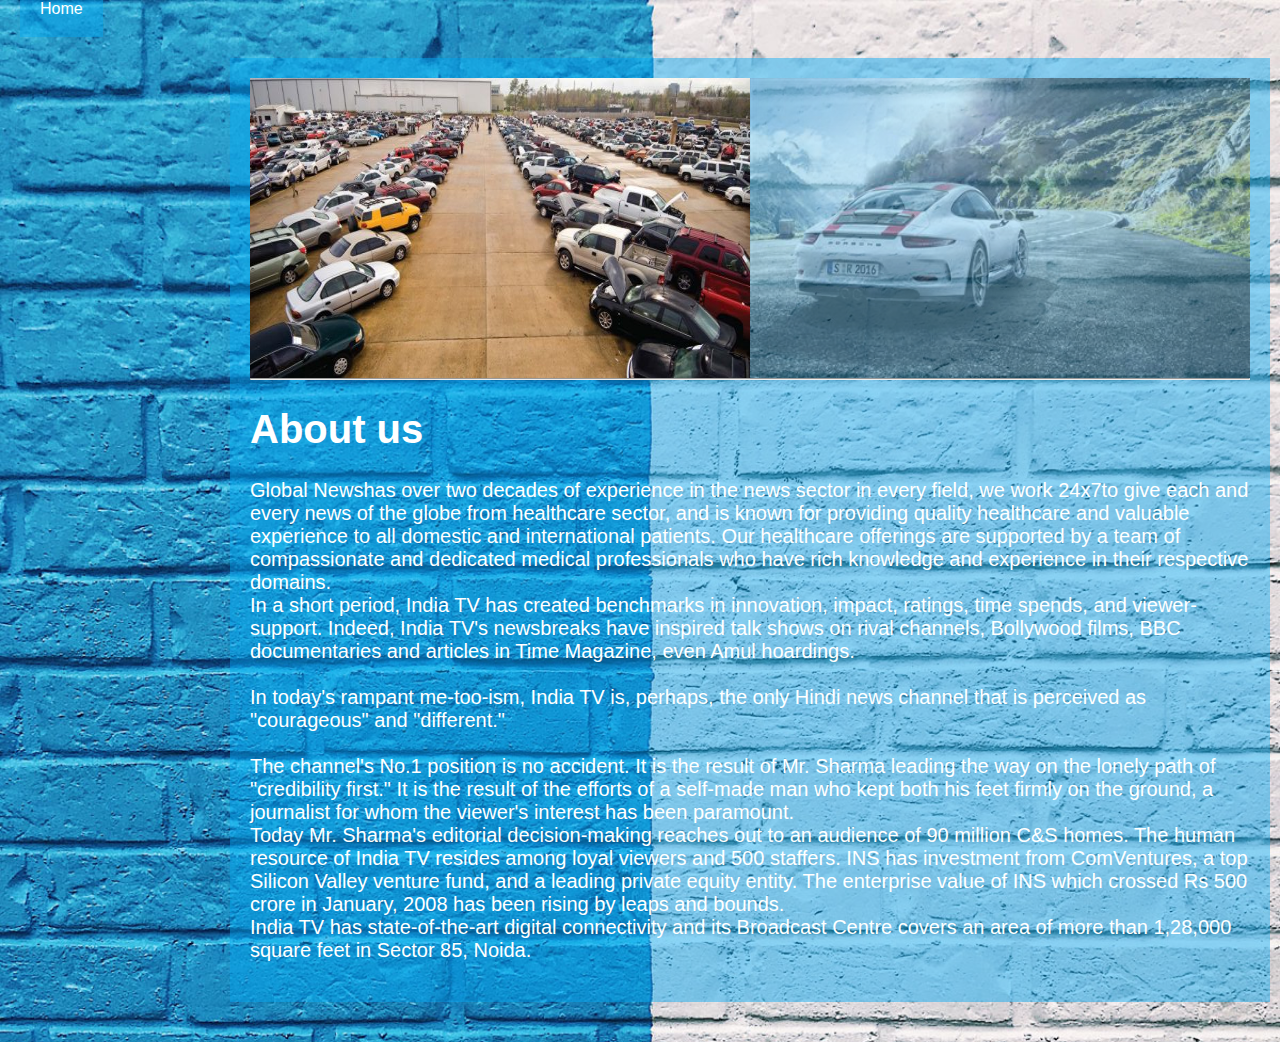
<file: aboutus.html>
<!DOCTYPE html>
<html lang="en" dir="ltr">
  <head>
    <meta charset="utf-8">
    <title>About us</title>
    <link rel="stylesheet" href="aboutus.css">
  </head>
  <body>
    <a class="home" href="index.html">Home</a>
    <div class="aboutus">
      <div class="img">
      <img src="bg-2.jpg" alt="hospital">
      </div>
      <div class="img1">
      <img src="forclient.png" alt="hospital">
      </div>
      <br><br>
      <hr>

      <h1> About us</h1>
      <p>Global Newshas over two decades of experience in the news sector in every field, we work 24x7to give each and every news of the globe from  healthcare sector, and is known for providing quality healthcare and valuable experience to all domestic and international patients. Our healthcare offerings are supported by a team of compassionate and dedicated medical professionals who have rich knowledge and experience in their respective domains.<br>

      In a short period, India TV has created benchmarks in innovation, impact, ratings, time spends, and viewer-support. Indeed, India TV's newsbreaks have inspired talk shows on rival channels, Bollywood films, BBC documentaries and articles in Time Magazine, even Amul hoardings.<br><br>

In today's rampant me-too-ism, India TV is, perhaps, the only Hindi news channel that is perceived as "courageous" and "different."<br><br>

The channel's No.1 position is no accident. It is the result of Mr. Sharma leading the way on the lonely path of "credibility first." It is the result of the efforts of a self-made man who kept both his feet firmly on the ground, a journalist for whom the viewer's interest has been paramount.<br>

Today Mr. Sharma's editorial decision-making reaches out to an audience of 90 million C&S homes. The human resource of India TV resides among loyal viewers and 500 staffers. INS has investment from ComVentures, a top Silicon Valley venture fund, and a leading private equity entity. The enterprise value of INS which crossed Rs 500 crore in January, 2008 has been rising by leaps and bounds.<br>

India TV has state-of-the-art digital connectivity and its Broadcast Centre covers an area of more than 1,28,000 square feet in Sector 85, Noida.<br></p>


    </div>

  </body>
</html>
</file>
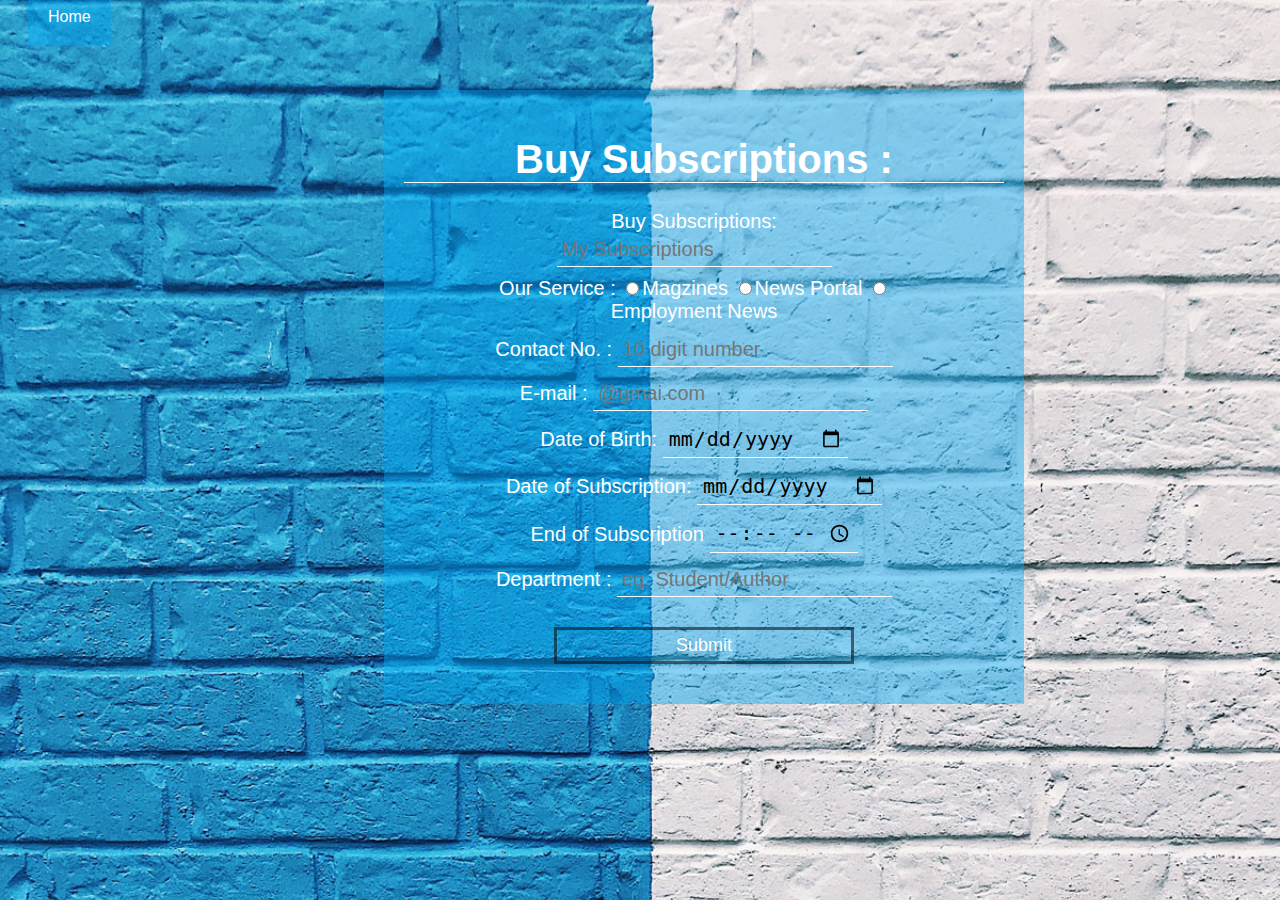
<file: Appointment.html>
<!DOCTYPE html>
<html lang="en" dir="ltr">
  <head>
    <meta charset="utf-8">
    <title>Buy</title>
    <link rel="stylesheet" href="appointmentstyle.css">
    <script>
      function sub(){document.write("Your Subscriptions has been booked! <br> Details Regarding booking send to your registered email and mobile no.<br> <br>THANK YOU FOR TAKING SUBSCRIPTIONS");}
    </script>
  </head>
  <body>
    <a class="home" href="index.html">Home</a>
<div class="form">
    <form class="appointment">
      <h1>Buy Subscriptions :</h1>

    <div class="a">Buy Subscriptions:<input type="text"  placeholder="My Subscriptions"><br></div>
      <div class="a">
        Our Service  : <input type="radio" value="M">Magzines
                  <input type="radio" value="F">News Portal
                  <input type="radio" value="F">Employment News
          </div>
      <div class="a">Contact No. : <input type="number"  placeholder="10 digit number"><br></div>
    <div class="a">  E-mail       : <input type="Email"  placeholder="@gmai.com"><br></div>
    <div class="a">  Date of Birth: <input type="date"  placeholder="DD/MM/YY"><br></div>
      <div class="a">Date of Subscription: <input type="Date"  placeholder="DD/mm/yy"><br></div>
      <div class="a">End of Subscription <input type="Time"  placeholder="time"><br></div>
      <div class="a">Department   : <input type="text"  placeholder="eg. Student/Author" ><br></div>

      <input class="btn" type="button" value="Submit" onclick="sub()">
    </form>
    </table>
    </div>

  </body>
</html>
</file>
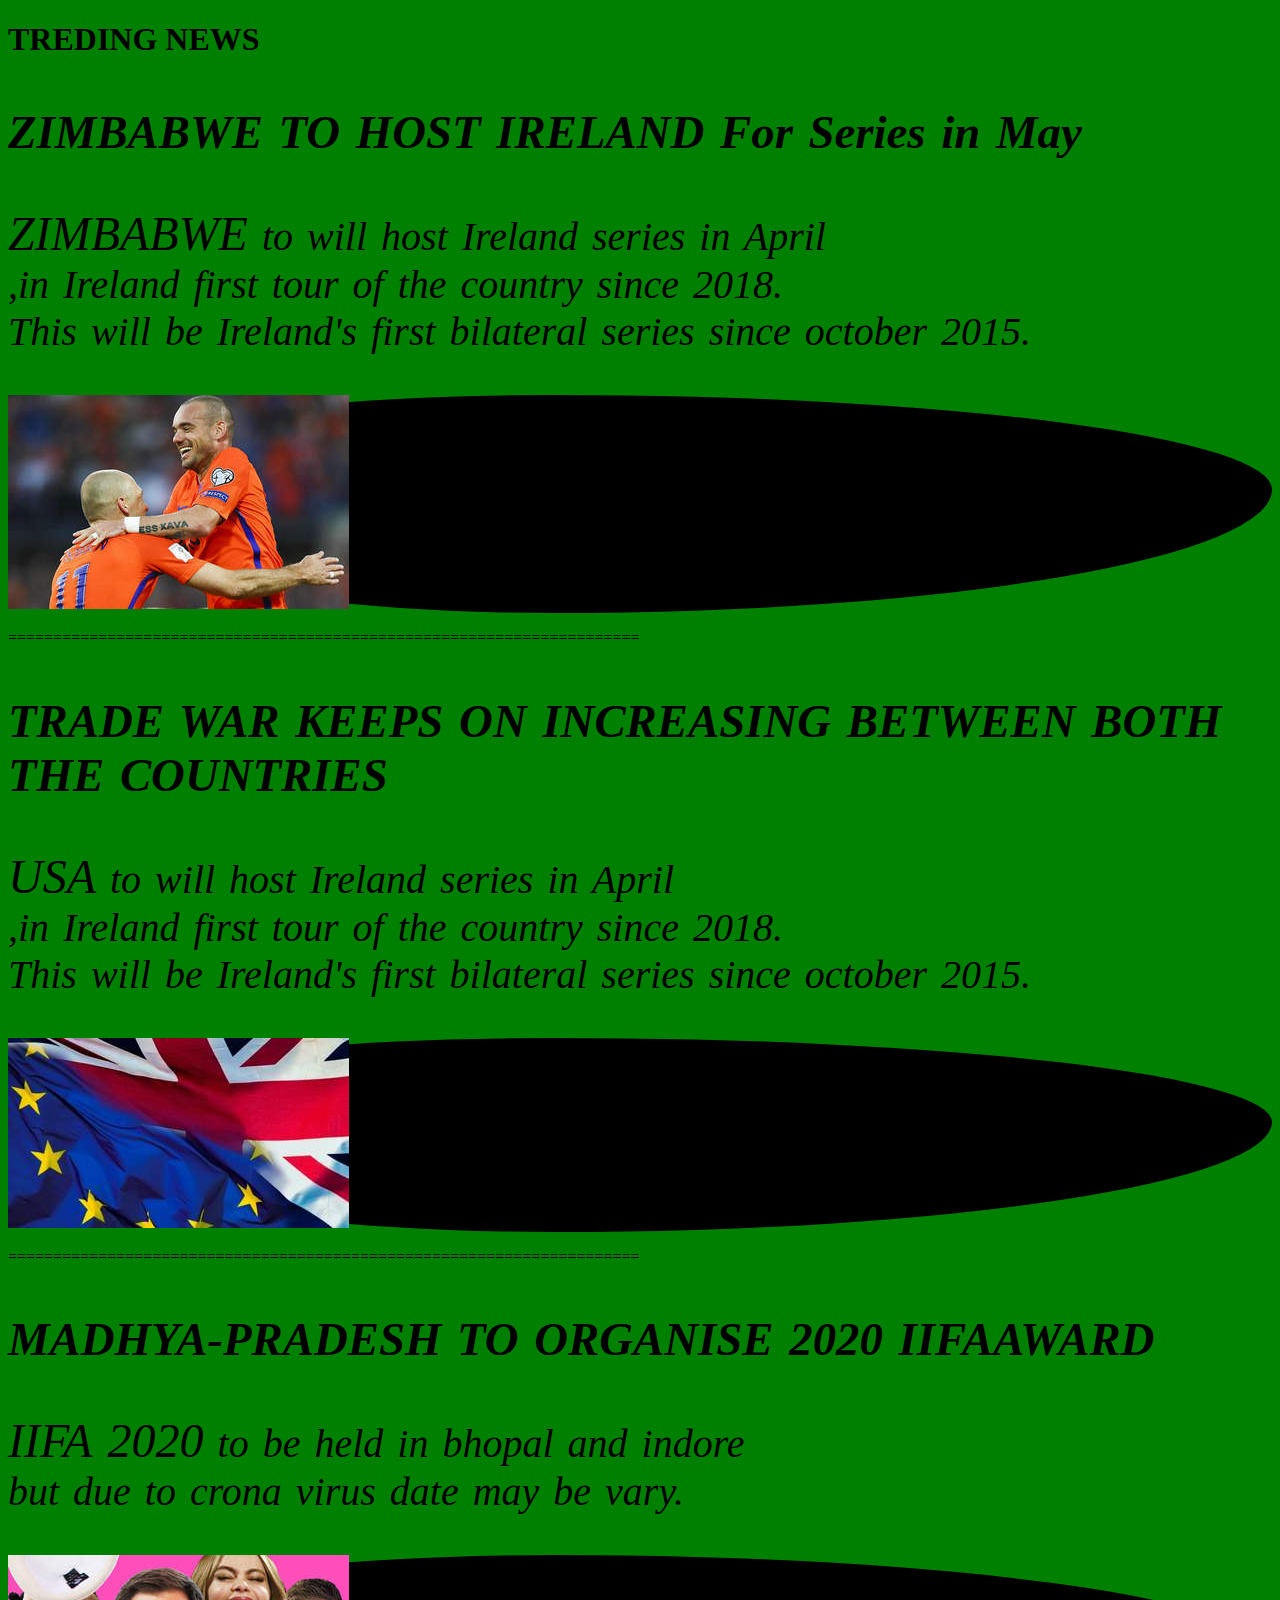
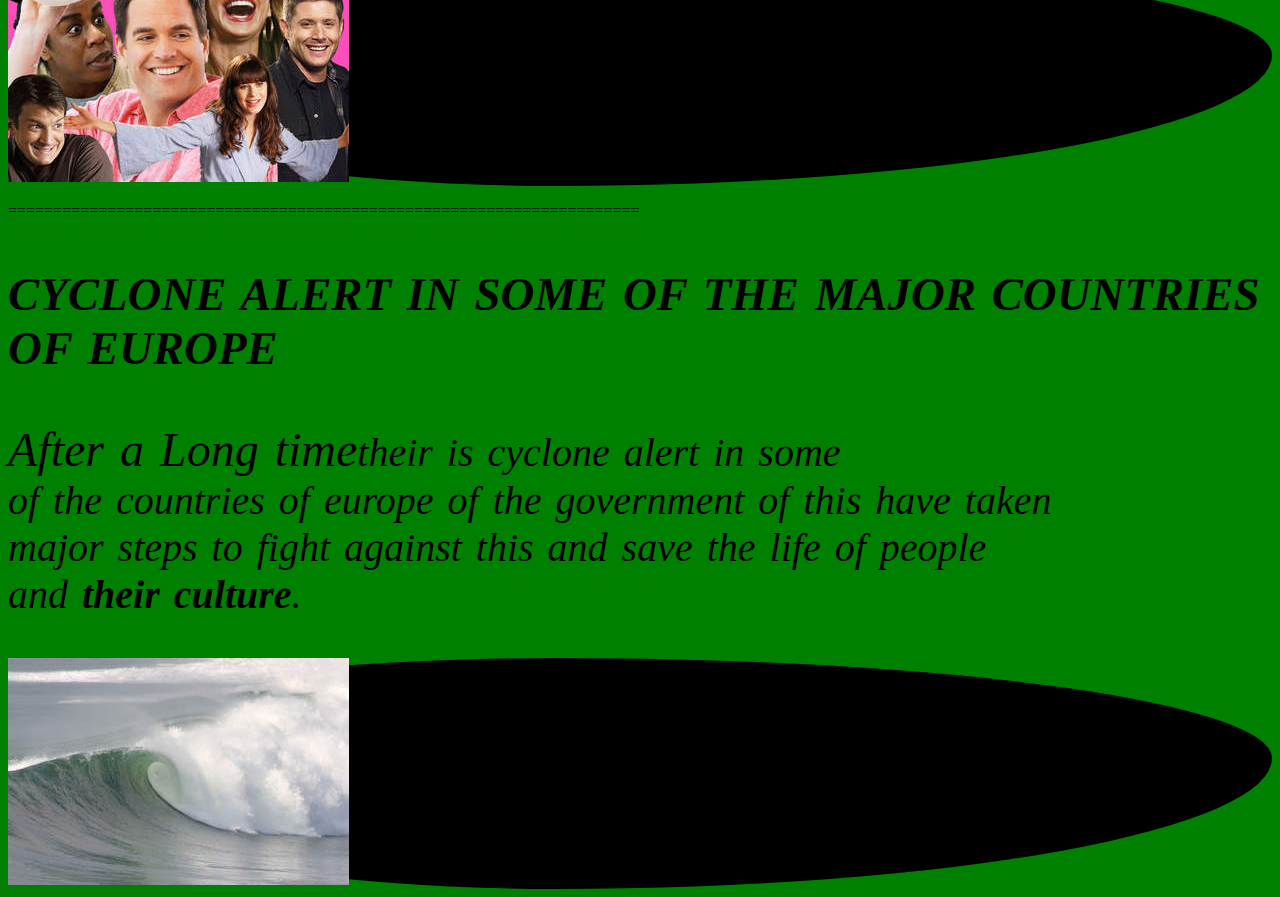
<file: clickhere.html>
<!DOCTYPE html>
		<html>
		<head>
			<title></title>
			<style>.rightside{
     border-radius: 130% 170% 170% 130% / 130% 130% 170% 170%;
     background-color: black;  
	}
	.rightside img{
		max-width: 1100px;
		height: auto;
	}
	.leftside1{
		color: black;
		text-transform: italic;
		font-size: 40px;
		margin-bottom: 35px;
		font-weight: 500;
		word-spacing: 4px;
		font-style: italic
	}
	.leftside{
		color: black;
		text-transform: uppercase;
	}
	.leftside h3{
		font-size: 40px;
		margin-bottom: 20px;
		position: relative;
	}
	.leftside h3:after{
		content: "";
		width: 400px;
		height: 3px;
		position: absolute;
		top:43%;
		left: 41.6%; 
		background-color: #000;
	}
	.leftside h1{width: 100%;
	color: black;
	background-image: linear-gradient(red, yellow);
	padding-left: 100px;
	box-sizing: border-box;
	font-size: 70px;
	margin-bottom: 25px;

	}
	.leftside h2{
		margin-bottom: 35px;
		font-weight: 500;
		word-spacing: 4px;
		font-style: italic;
	}</style>
		</head>
		<body bgcolor="green">
				<div class="logo">
			<h1><strong>TREDING NEWS</strong> </h1>
			</div>
			<main><div class="leftside1">
				<h3>ZIMBABWE TO HOST IRELAND For Series in May</h3>
				<p> <big>ZIMBABWE</big> to will host Ireland series in April<br>,in Ireland first tour of the country since 2018.<br> This will be Ireland's first bilateral series since october 2015.
				</p>
			</div>
			<div class="rightside">
				<img src="is (5).jpg">
			</div></main>
		<p class="normal">======================================================================</p>
			<main><div class="leftside1">
				<h3>TRADE WAR KEEPS ON INCREASING BETWEEN BOTH THE <italic>COUNTRIES</italic></h3>
				<p> <big>USA</big> to will host Ireland series in April<br>,in Ireland first tour of the country since 2018.<br> This will be Ireland's first bilateral series since october 2015.
				</p>
			</div>
			<div class="rightside">
				<img src="is (3).jpg">
				
			</div></main>
		<p class="normal">======================================================================</p>
			<main><div class="leftside1">
				<h3>MADHYA-PRADESH TO ORGANISE 2020 IIFA<italic>AWARD</italic></h3>
				<p> <big>IIFA 2020</big> to be held in bhopal and indore <br>but due to crona virus date may be vary.
				</p>
			</div>
			<div class="rightside">
				<img src="is (4).jpg">		
			</div></main>
		<p class="normal">======================================================================</p>
			<main><div class="leftside1">
				<h3>CYCLONE ALERT IN SOME OF THE MAJOR <italic>COUNTRIES OF EUROPE</italic></h3>
				<p> <big>After a Long time</big>their is cyclone alert in some<br> of the countries of europe of the government of this have taken<br> major steps to fight against this and save the life of people<br> and <b>their culture</b>. 
				</p>
			</div>
			<div class="rightside">
				<img src="is (6).jpg">
			</div></main>
		</body>
		</html>
</file>
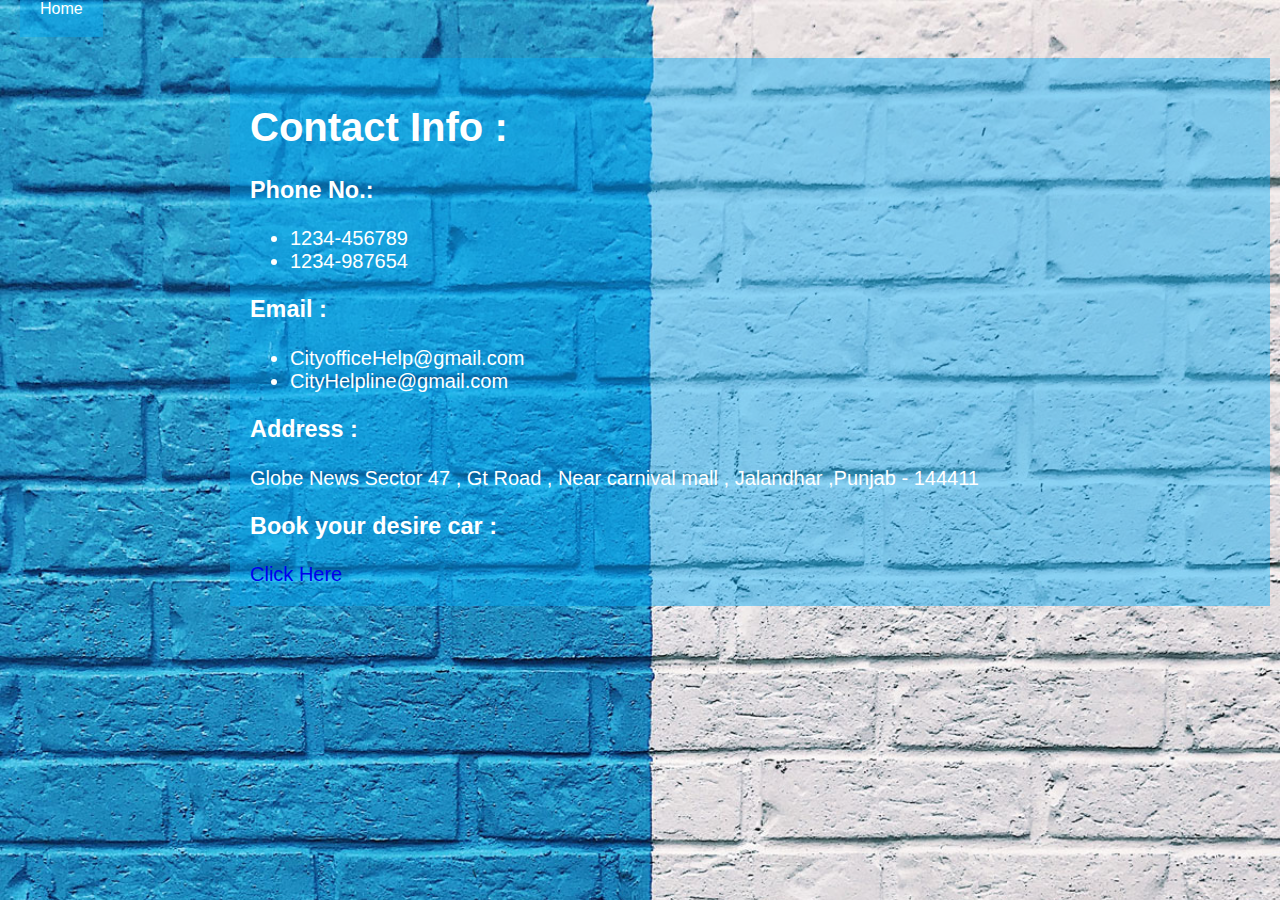
<file: contact.html>
<!DOCTYPE html>
<html lang="en" dir="ltr">
  <head>
    <meta charset="utf-8">
    <title></title>
    <link rel="stylesheet" href="contactstyles.css">
  </head>
  <body>
    <a class="home" href="index.html">Home</a>
    <div class="contact">
      <h1> Contact Info :</h1>
      <h3>Phone No.:</h3>
      <ul><li>1234-456789</li>
      <li>1234-987654</li></ul>
      <h3>Email :</h3>
      <ul><li>CityofficeHelp@gmail.com</li>
      <li>CityHelpline@gmail.com</li></ul>
      <h3>Address :</h3>
      <p>Globe News Sector 47 , Gt Road , Near carnival mall , Jalandhar ,Punjab - 144411</p>
      <h3>Book your desire car :</h3>
      <a href="Appointment.html">Click Here</a>


    </div>


  </body>
</html>
</file>
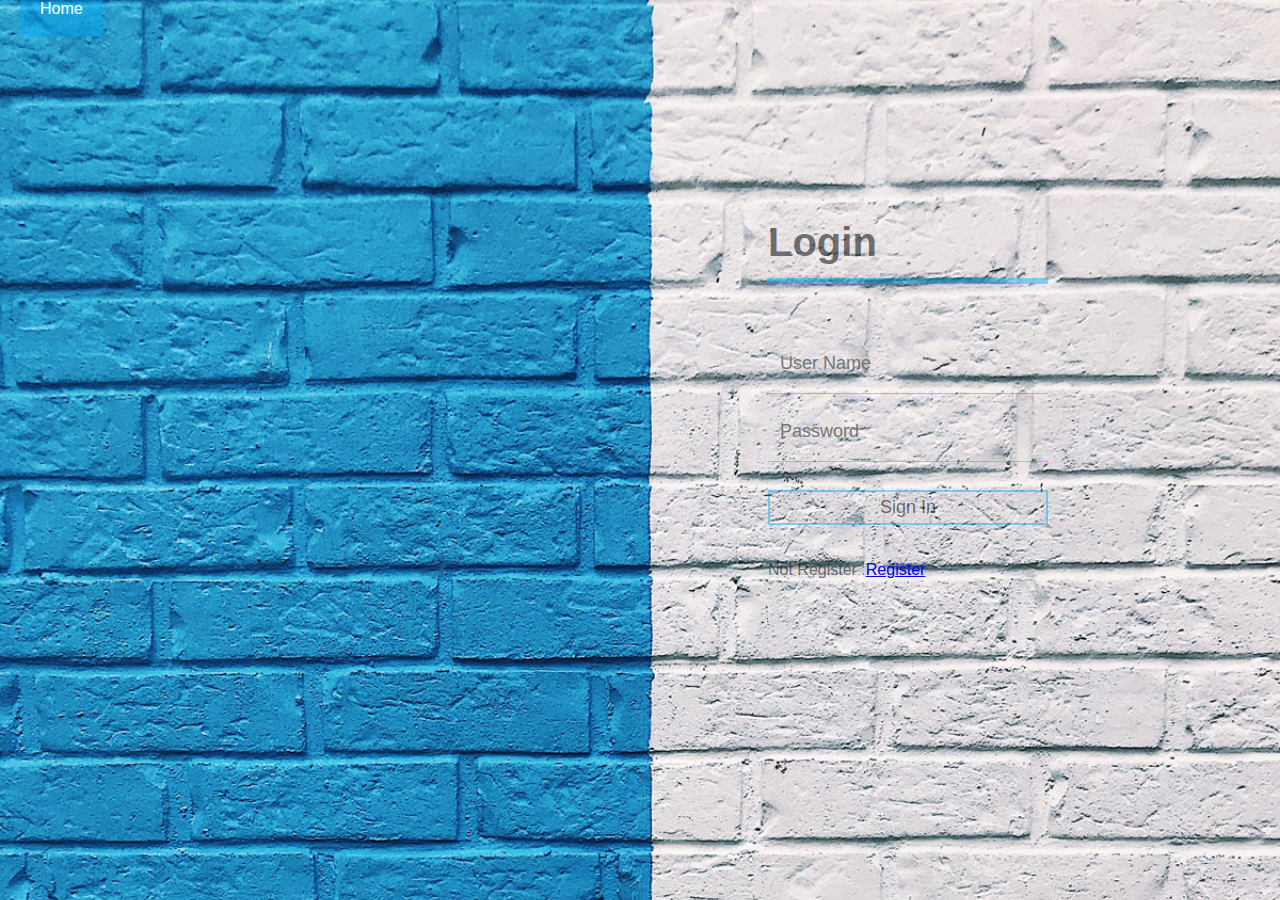
<file: login.html>
<!DOCTYPE html>
<html lang="en" dir="ltr">
  <head>
      <meta charset="utf-8">
      <title>Login and Register</title>
    <link rel="stylesheet" href="loginstyle.css">
    <title></title>
  </head>
  <body bgcolor="green">
      <a class="home" href="index.html">Home</a>
    <div class="login-box">
      <h1>Login</h1>
      <div class="textbox">
      <input type="text" placeholder="User Name">
      </div>
      <div class="textbox">
      <input type="password" placeholder="Password">
      </div>
      <a href="index.html"><input class="btn"  type="button" value="Sign In"></a>
        <p class="message" >Not Register :<a href="register.html">Register</a></p>
    </div>

  </body>
</html>
</file>
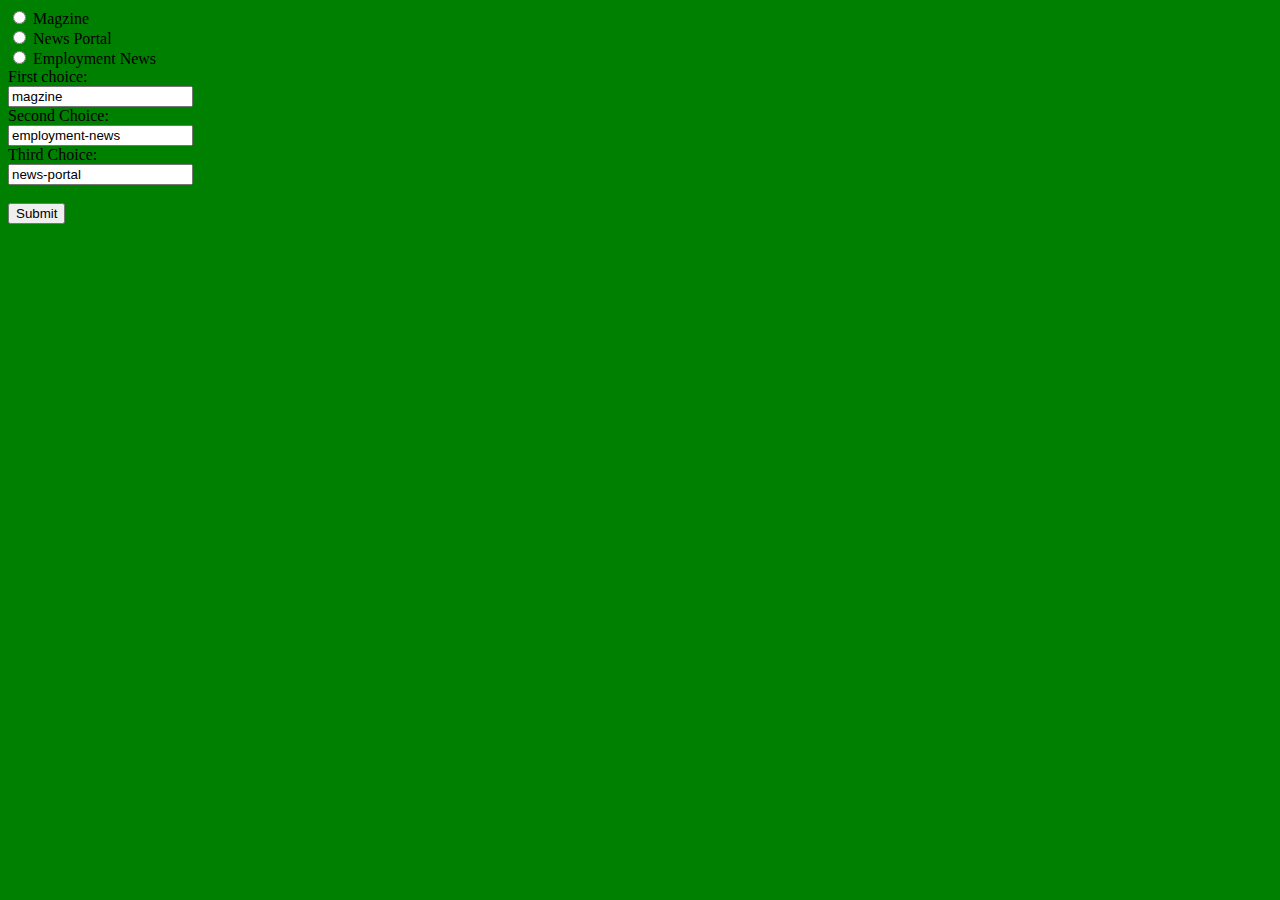
<file: purchase.html>
<!DOCTYPE html>
<html>
<head>
	<title></title>
</head>
<body bgcolor="green">
<form>
  <input type="radio" id="male" name="gender" value="male">
  <label for="male">Magzine</label><br>
  <input type="radio" id="female" name="gender" value="female">
  <label for="female">News Portal</label><br>
  <input type="radio" id="other" name="gender" value="other">
  <label for="other">Employment News</label>
</form>
<form action="/action_page.php">
  <label for="fname">First choice:</label><br>
  <input type="text" id="fname" name="fname" value="magzine"><br>
  <label for="lname">Second Choice:</label><br>
  <input type="text" id="lname" name="lname" value="employment-news"><br>
  <label for="lname">Third Choice:</label><br>
  <input type="text" id="lname" name="lname" value="news-portal"><br><br>
  <input type="submit" value="Submit">
</form> 


</body>
</html>
</file>
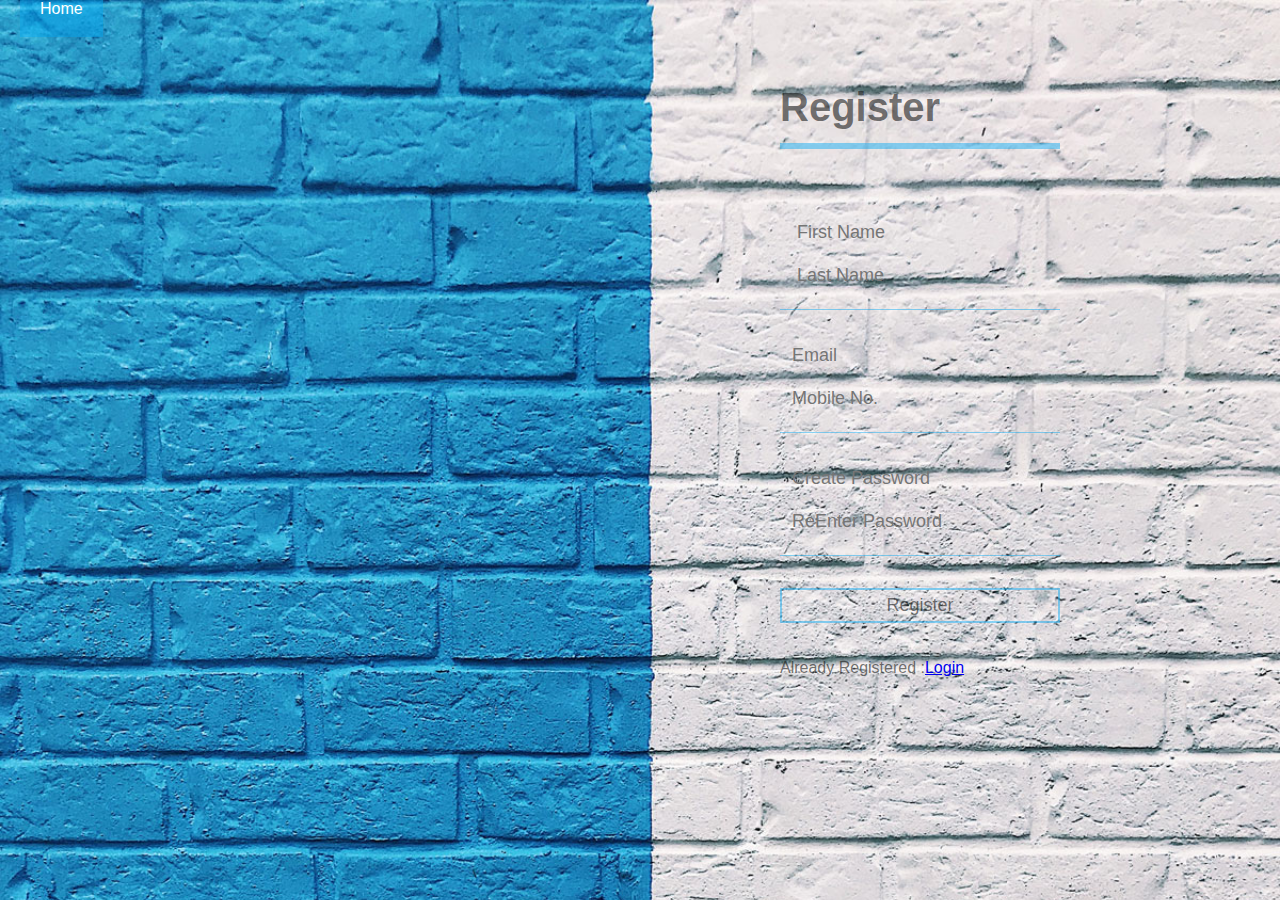
<file: register.html>
<!DOCTYPE html>
<html lang="en" dir="ltr">
  <head>
    <meta charset="utf-8">
    <title>Register</title>
    <link rel="stylesheet" href="registerstyle.css"
  </head>
  <body bgcolor="green">
      <a class="home" href="index.html">Home</a>
    <div class="Register-box">
      <div class="Register-box">
        <h1>Register</h1>
        <div class="textbox">
        <input type="text" placeholder=" First Name">
        <input type="text" placeholder=" Last Name">
        </div>
        <div class="textbox">
        <input type="email" placeholder="Email">
        <input type="number" placeholder="Mobile No.">
      </div>
        <div class="textbox">
        <input type="password" placeholder="Create Password">
        <input type="password" placeholder="ReEnter Password">
        </div>
        <a href="login.html"><input class="btn"  type="button" value="Register"></a>
        <p class="message" >Already Registered :<a href="login.html">Login</a></p>
      </div>

  </body>
</html>
</file>
<file: aboutus.css>
body{
  margin: 0;
  padding: 0;
  font-family:sans-serif;
  background: url(image_5.jpg) no-repeat;
  background-size: cover;

}
.home{
  text-decoration: none;
  background:#03a9f473;
  color:white;
  padding:20px;
  margin:20px;
}
.home:hover{
  background-color:#673ab78c;
}

.aboutus{
  color:white;
  font-size: 20px;
  background-color: #03a9f473;
  width:1000px;
  left: 40px;
  padding: 20px;
  margin:40px;
  margin-left: 230px;
}
.img img{
  height:300px;
  width:500px;
  float:left;

}
.img1 img{
  height:300px;
  width:500px;
  float:right;

}
</file>
<file: appointmentstyle.css>
body{
  background: url(image_5.jpg) no-repeat;

  background-size: cover;
  font-family: sans-serif;
}
.home{
  text-decoration: none;
  background:#03a9f473;
  color:white;
  padding:20px;
  margin:20px;
}
.home:hover{
  background-color:#673ab78c;
}
.appointment{
  background-color:#03a9f473;
  width:600px;
  position:absolute;
  top:10%;
  left:30%;
   transform: translate(-10,-60);
   font-size: 20px;
   padding:20px;
   color:#fff;
   margin-bottom: 2%;
   text-align: center;

}
.appointment h1{
border-bottom:1px solid  #fff;
  color:#fff;
}
.a{
  padding-left: 90px;
  width:400px;
  margin:10px 0;
    color:#fff;
}
.a input{
  padding: 5px;
  border:none;
  background: none;
  outline:none;
  font-size:20px;
  border-bottom: 1px solid #fff;


}
.btn{
  width:50%;
  background: none;
  border:3px solid #10111196 ;
  padding:5px;
  font-size: 18px;
  cursor: pointer;
  margin:20px 0;
  color:#fff;
}
.btn:hover{
color: #673ab78c;
}
</file>
<file: contactstyles.css>
body{
  margin: 0;
  padding: 0;
  font-family:sans-serif;
  background: url(image_5.jpg) no-repeat;
  background-size: cover;

}
.home{
  text-decoration: none;
  background:#03a9f473;
  color:white;
  padding:20px;
  margin:20px;
}
.home:hover{
  background-color:#673ab78c;
}
.contact{
  color:white;
  font-size: 20px;
  background-color: #03a9f473;
  width:1000px;
  left: 40px;
  padding: 20px;
  margin:40px;
  margin-left: 230px;
}
.contact a{
  text-decoration: none;
}
</file>
<file: loginstyle.css>
body{
  margin: 0;
  padding: 0;
  font-family:sans-serif;
  background: url(image_5.jpg) no-repeat;
  background-size: cover;

}
.home{
  text-decoration: none;
  background:#03a9f473;
  color:white;
  padding:20px;
  margin:20px;
}
.home:hover{
  background-color:#673ab78c;
}

.login-box{
  width:280px;
  position:absolute;
  top:20%;
  left:60%;
   transform: translate(-10,-60);
  color:#10111196;
}

.login-box h1{
  font-size:40px;
  border-bottom:6px solid  #03a9f473;
  margin-bottom: 50px;
  padding:13px 0;
}

.textbox{
width: 100%;
overflow:hidden;
font-size: 20px;
padding:8px 0 ;
margin:8px 0;
border-bottom:1px solid #03a9f473;
}
.textbox input{
  border:none;
  outline:none;
  background:none;
  color: whiye;
  font-size:18px;
  width: 100px;
  float:left;
  margin:10px;
}
.btn{
  width:100%;
  background: none;
  border:2px solid #03a9f473;
  padding:5px;
  font-size: 18px;
  cursor: pointer;
  margin:20px 0;
  color:#10111196;

}
</file>
<file: registerstyle.css>
body{
  margin: 0;
  padding: 0;
  font-family:sans-serif;
  background: url(image_5.jpg) no-repeat;
  background-size: cover;

}
.home{
  text-decoration: none;
  background:#03a9f473;
  color:white;
  padding:20px;
  margin:20px;
}
.home:hover{
  background-color:#673ab78c;
}
.Register-box{
  width:280px;
  position:absolute;
  top:5%;
  left:50%;
   transform: translate(-10,-60);
  color:#10111196;
}
.Register-box h1{
  font-size:40px;
  border-bottom:6px solid  #03a9f473;
  margin-bottom: 50px;
  padding:13px 0;

}
.textbox{
width: 100%;
overflow:hidden;
font-size: 20px;
padding:12px 0 ;
margin:12px 0;
border-bottom:1px solid #03a9f473;
}
.textbox input{
  border:none;
  outline:none;
  background:none;
  color: whiye;
  font-size:18px;
  width: 150px;
  float:left;
  margin:10px;
}
.btn{
  width:100%;
  background: none;
  border:2px solid #03a9f473;
  padding:5px;
  font-size: 18px;
  cursor: pointer;
  margin:20px 0;
  color:#10111196;

}
</file>
